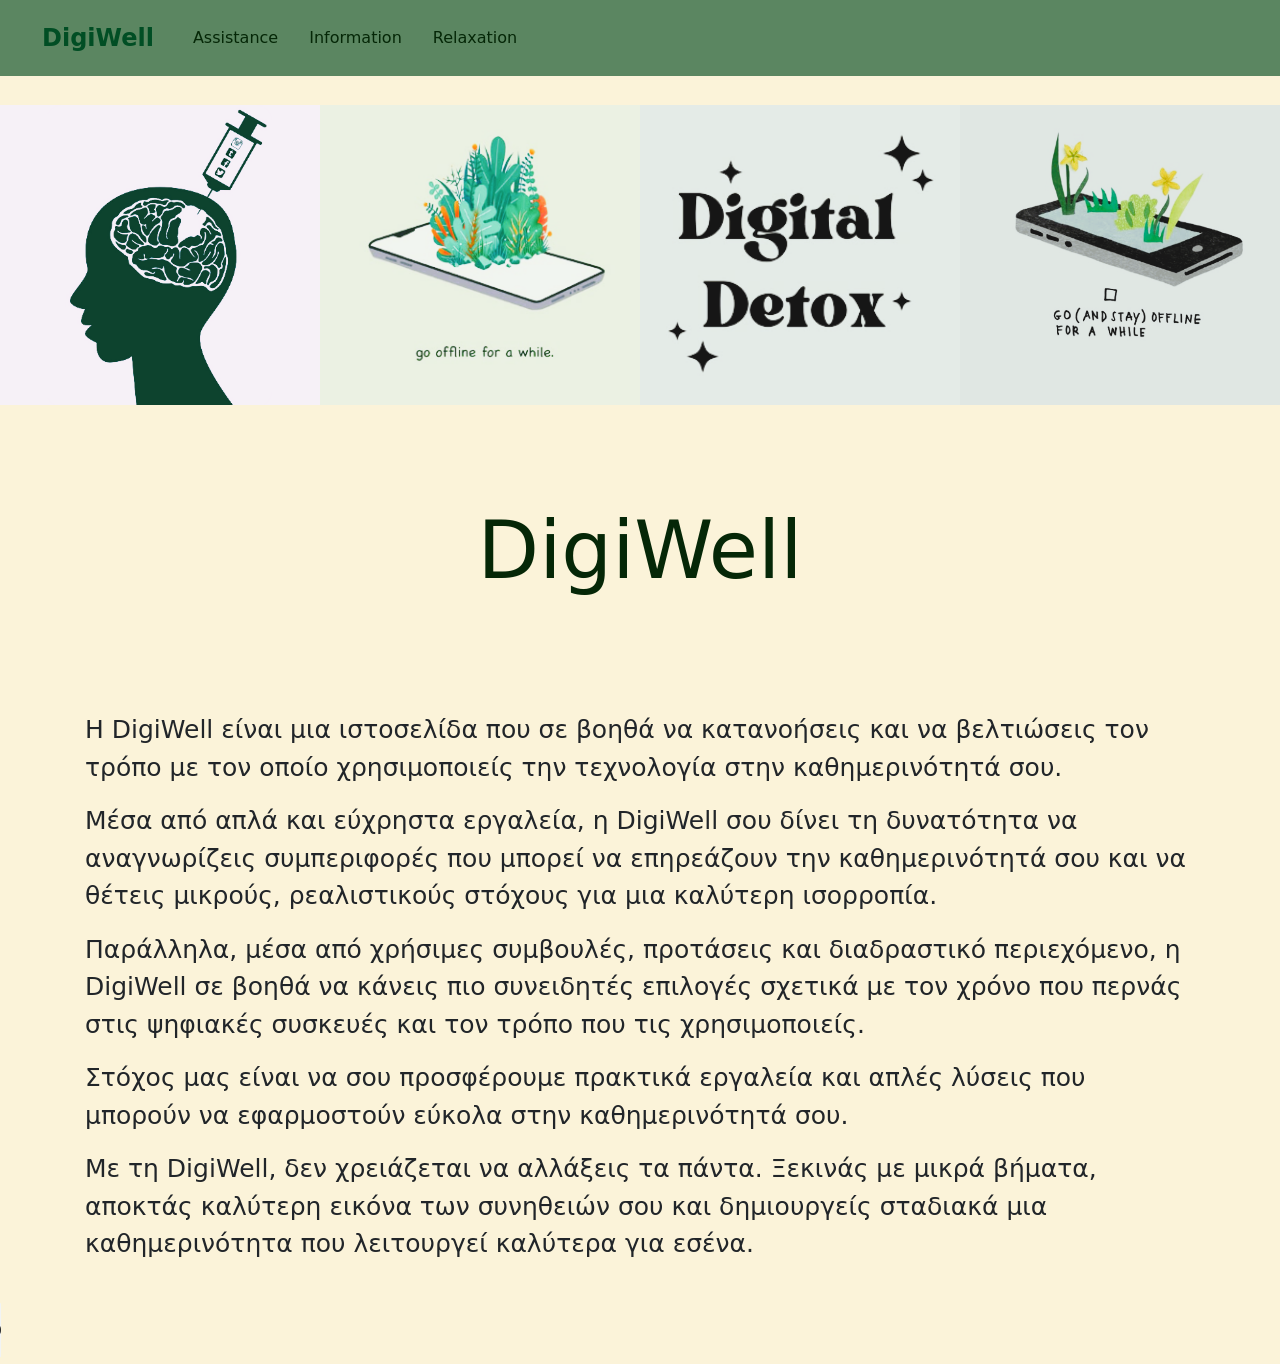
<file: index.html>
<!doctype html>
<html lang="en">
  <head>
    <link
      href="https://cdn.jsdelivr.net/npm/bootstrap@5.3.8/dist/css/bootstrap.min.css"
      rel="stylesheet"
    />
    <link rel="stylesheet" href="homepage.css" />
    <meta charset="UTF-8" />
    <meta name="viewport" content="width=device-width, initial-scale=1.0" />

    <title>DigiWell</title>
  </head>

  <body>
  
    <nav class="navbar navbar-expand-lg bg-body-tertiary fixed-top" id="nav">
      <div class="container-fluid">
        <a class="navbar-brand" href="index.html">DigiWell</a>

        <button
          class="navbar-toggler"
          type="button"
          data-bs-toggle="collapse"
          data-bs-target="#navbarNav"
        >
          <span class="navbar-toggler-icon"></span>
        </button>

        <div class="collapse navbar-collapse" id="navbarNav">
          <ul class="navbar-nav">
            <li class="nav-item">
              <a class="nav-link" href="info.html">Assistance</a>
            </li>
            <li class="nav-item">
              <a class="nav-link" href="blog.html">Information</a>
            </li>

            <li class="nav-item">
              <a class="nav-link" href="relax.html">Relaxation</a>
            </li>
          </ul>
        </div>
      </div>
    </nav>
    <div>
  <div class="container-fluid p-0 text-center" id="eiklogo">
      <div class="row g-0 justify-content-center align-items-center">
        <div class="col-6 col-md-3">
          <img src="lalala.png" class="img-fluid" alt="" />
        </div>
        <div class="col-6 col-md-3">
          <img src="love.png" class="img-fluid" alt="DigiWell Logo" />
        </div>
        <div class="col-6 col-md-3">
          <img src="blabla.png" class="img-fluid" alt="" />
        </div>
        <div class="col-6 col-md-3">
          <img src="good.png" class="img-fluid" alt="DigiWell Logo" />
        </div>
      </div>
    </div>
    <div class="container text-center my-5">
      <h1 class="oswald">DigiWell</h1>
    </div>
    <br />
    <div class="container my-4" id="content">
      <div class="row justify-content-center">
        <div class="col-11 col-md-9 col-lg-8 text-center text-md-start"></div>
        <p class="lead-text"></p>
        <p>
          Η DigiWell είναι μια ιστοσελίδα που σε βοηθά να κατανοήσεις και να
          βελτιώσεις τον τρόπο με τον οποίο χρησιμοποιείς την τεχνολογία στην
          καθημερινότητά σου.
        </p>
        <p>
          Μέσα από απλά και εύχρηστα εργαλεία, η DigiWell σου δίνει τη
          δυνατότητα να αναγνωρίζεις συμπεριφορές που μπορεί να επηρεάζουν την καθημερινότητά
          σου και να θέτεις μικρούς, ρεαλιστικούς στόχους για μια καλύτερη
          ισορροπία.
        </p>
        <p>
          Παράλληλα, μέσα από χρήσιμες συμβουλές, προτάσεις και διαδραστικό
          περιεχόμενο, η DigiWell σε βοηθά να κάνεις πιο συνειδητές επιλογές
          σχετικά με τον χρόνο που περνάς στις ψηφιακές συσκευές και τον τρόπο
          που τις χρησιμοποιείς.
        </p>
        <p>
          Στόχος μας είναι να σου προσφέρουμε πρακτικά εργαλεία και απλές λύσεις
          που μπορούν να εφαρμοστούν εύκολα στην καθημερινότητά σου.
        </p>
        <p>
          Με τη DigiWell, δεν χρειάζεται να αλλάξεις τα πάντα. Ξεκινάς με μικρά
          βήματα, αποκτάς καλύτερη εικόνα των συνηθειών σου και δημιουργείς
          σταδιακά μια καθημερινότητα που λειτουργεί καλύτερα για εσένα.
        </p>
      </div>
    </div>
    <audio id="do" controls>
      <source src="homeaudio.mp3" type="audio/mpeg" />
    </audio>
    <script src="https://cdn.jsdelivr.net/npm/bootstrap@5.3.8/dist/js/bootstrap.bundle.min.js"></script>
  </body>
</html>
</file>
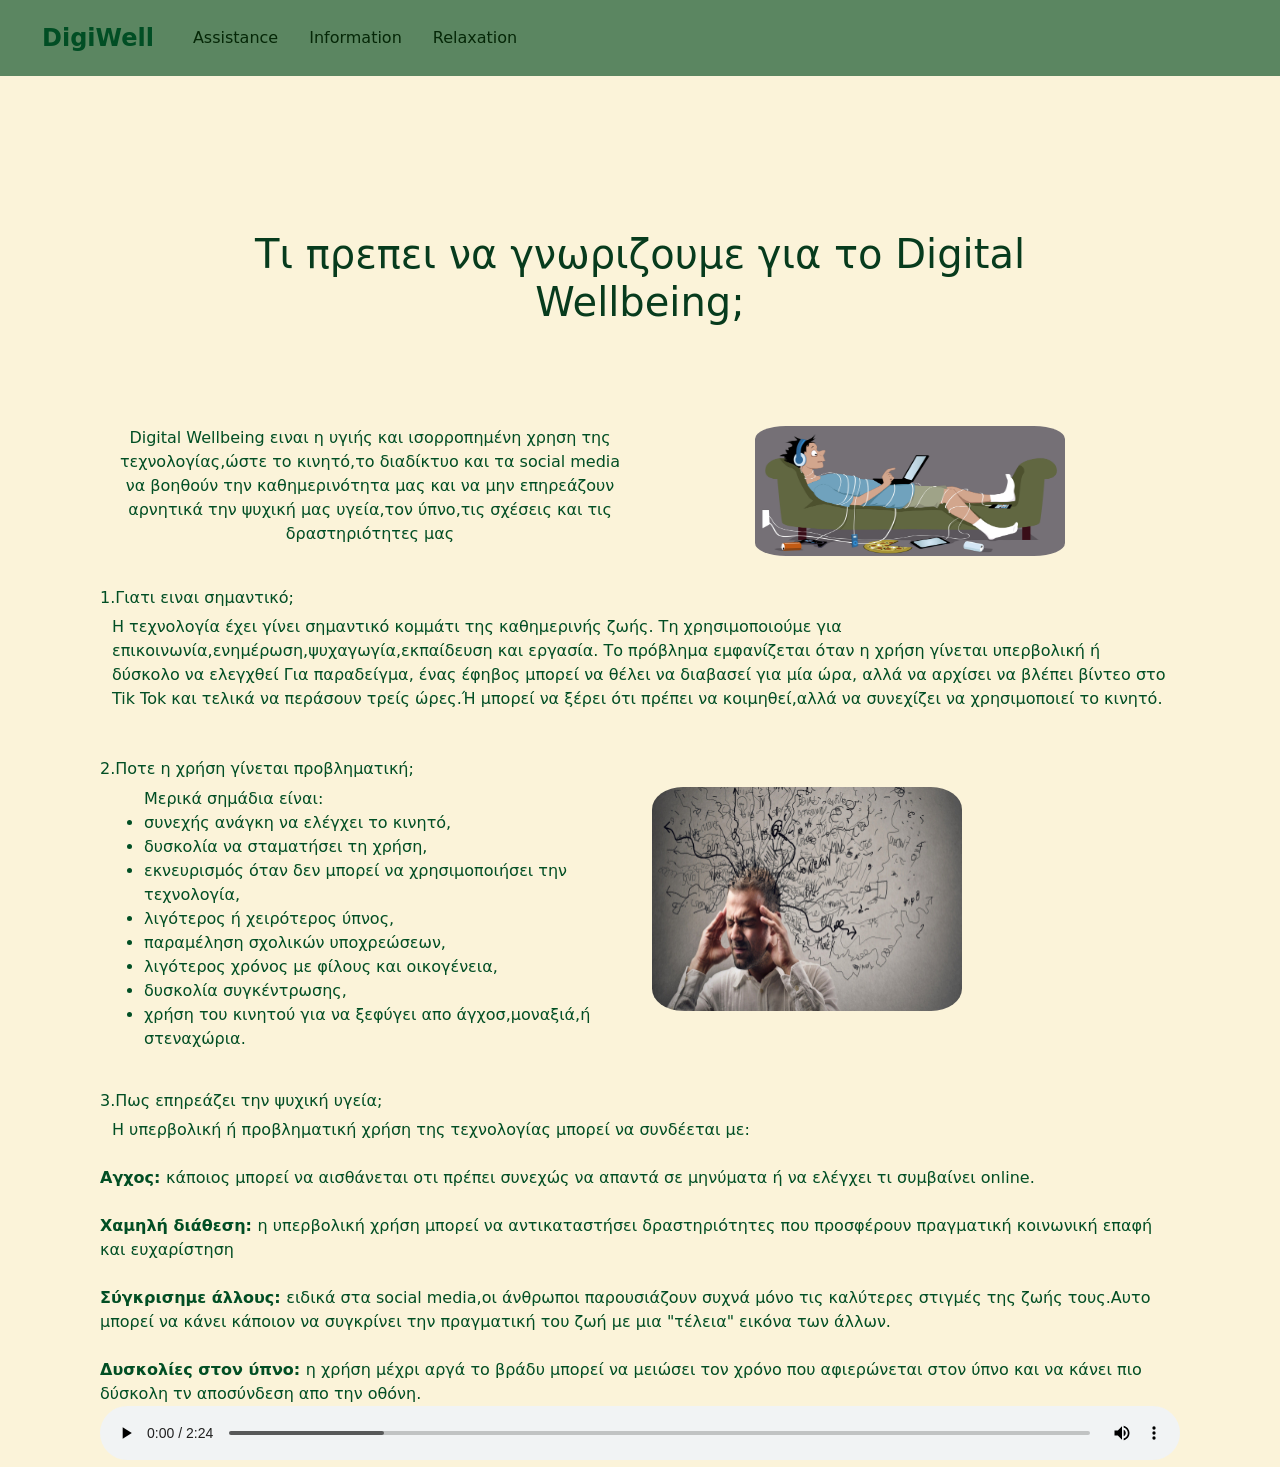
<file: blog.html>
<!doctype html>
<html lang="en">
  <head>
    <meta charset="UTF-8" />
    <meta name="viewport" content="width=device-width, initial-scale=1.0" />
    <title>Information</title>
    <link
      href="https://cdn.jsdelivr.net/npm/bootstrap@5.3.8/dist/css/bootstrap.min.css"
      rel="stylesheet"
      integrity="sha384-sRIl4kxILFvY47J16cr9ZwB07vP4J8+LH7qKQnuqkuIAvNWLzeN8tE5YBujZqJLB"
      crossorigin="anonymous"
    />

    <link href="styles.css" rel="stylesheet" />
    <link href="general.css" rel="stylesheet"/>
  </head>
  <body>
     <nav class="navbar navbar-expand-lg bg-body-tertiary fixed-top" id="nav">
      <div class="container-fluid">
        <a class="navbar-brand" href="index.html">DigiWell</a>

        <button
          class="navbar-toggler"
          type="button"
          data-bs-toggle="collapse"
          data-bs-target="#navbarNav"
        >
          <span class="navbar-toggler-icon"></span>
        </button>

        <div class="collapse navbar-collapse" id="navbarNav">
          <ul class="navbar-nav">
            <li class="nav-item">
              <a class="nav-link" href="info.html">Assistance</a>
            </li>
            <li class="nav-item">
              <a class="nav-link" href="blog.html">Information</a>
            </li>

            <li class="nav-item">
              <a class="nav-link" href="relax.html">Relaxation</a>
            </li>
          </ul>
        </div>
      </div>
    </nav>
    <h1>Τι πρεπει να γνωριζουμε για το Digital Wellbeing;</h1>

    <div class="d-flex"></div>
    <div class="container text-center">
      <div class="row">
        <div class="col">
          Digital Wellbeing ειναι η υγιής και ισορροπημένη χρηση της
          τεχνολογίας,ώστε το κινητό,το διαδίκτυο και τα social media να βοηθούν
          την καθημερινότητα μας και να μην επηρεάζουν αρνητικά την ψυχική μας
          υγεία,τον ύπνο,τις σχέσεις και τις δραστηριότητες μας
        </div>
        <div class="col">
          <img src="digital wellbeing.jpg" alt="tech person" />
        </div>
      </div>
    </div>

    <h2>1.Γιατι ειναι σημαντικό;</h2>

    
      </div><div class="container">
      <div class="row">
        <div class="col paragraph-left">
          Η τεχνολογία έχει γίνει σημαντικό κομμάτι της καθημερινής ζωής. Τη
          χρησιμοποιούμε για επικοινωνία,ενημέρωση,ψυχαγωγία,εκπαίδευση και
          εργασία. Το πρόβλημα εμφανίζεται όταν η χρήση γίνεται υπερβολική ή
          δύσκολο να ελεγχθεί Για παραδείγμα, ένας έφηβος μπορεί να θέλει να
          διαβασεί για μία ώρα, αλλά να αρχίσει να βλέπει βίντεο στο Tik Tok και
          τελικά να περάσουν τρείς ώρες.Ή μπορεί να ξέρει ότι πρέπει να
          κοιμηθεί,αλλά να συνεχίζει να χρησιμοποιεί το κινητό.
        </div>
      </div>
      <br />
    <br />
      
    </div>
    <h3>2.Ποτε η χρήση γίνεται προβληματική;</h3>
    <div class="container">
      <div class="row">
        <div class="col paragraph-right">
          <ul>
            Μερικά σημάδια είναι:
            <li>συνεχής ανάγκη να ελέγχει το κινητό,</li>
            <li>δυσκολία να σταματήσει τη χρήση,</li>
            <li>
              εκνευρισμός όταν δεν μπορεί να χρησιμοποιήσει την τεχνολογία,
            </li>
            <li>λιγότερος ή χειρότερος ύπνος,</li>
            <li>παραμέληση σχολικών υποχρεώσεων,</li>
            <li>λιγότερος χρόνος με φίλους και οικογένεια,</li>
            <li>δυσκολία συγκέντρωσης,</li>
            <li>
              χρήση του κινητού για να ξεφύγει απο άγχοσ,μοναξιά,ή στεναχώρια.
            </li>
          </ul>
        </div>
        <div class="col">
          <img src="digital wellbeing 2.jpeg" alt="tech person" />
        </div>
      </div>
      <br />
    </div>
    <h4>3.Πως επηρεάζει την ψυχική υγεία;</h4>
  </div><div class="container">
      <div class="row">
        <div class="col paragraph-3">
         Η υπερβολική ή προβληματική χρήση της τεχνολογίας μπορεί να συνδέεται με:
        </div>
         </div>
      <br />
    </div>
<div>
   <b> Αγχος: </b>κάποιος μπορεί να αισθάνεται οτι πρέπει συνεχώς να απαντά σε μηνύματα ή να ελέγχει τι συμβαίνει online.</div>
   <br />
   <div> 
      <b>Χαμηλή διάθεση: </b>η υπερβολική χρήση μπορεί να αντικαταστήσει δραστηριότητες που προσφέρουν πραγματική κοινωνική επαφή και ευχαρίστηση
</div>
 <br />
    <div>
      <b>   Σύγκρισημε άλλους: </b>ειδικά στα social media,οι άνθρωποι παρουσιάζουν συχνά μόνο τις καλύτερες στιγμές της ζωής τους.Αυτο μπορεί να κάνει κάποιον να συγκρίνει την πραγματική του ζωή με μια "τέλεια" εικόνα των άλλων.
    </div>
    <br />
   <div><b> Δυσκολίες στον ύπνο: </b>η χρήση μέχρι αργά το βράδυ μπορεί να μειώσει τον χρόνο που αφιερώνεται στον ύπνο και να κάνει πιο δύσκολη τν αποσύνδεση απο την οθόνη.
</div>
 </div>
</div>
<audio id="doit" controls>
  <source src="blogaudio.mp3" type="audio/mpeg" />
</audio>
  </body>
</html>
</file>
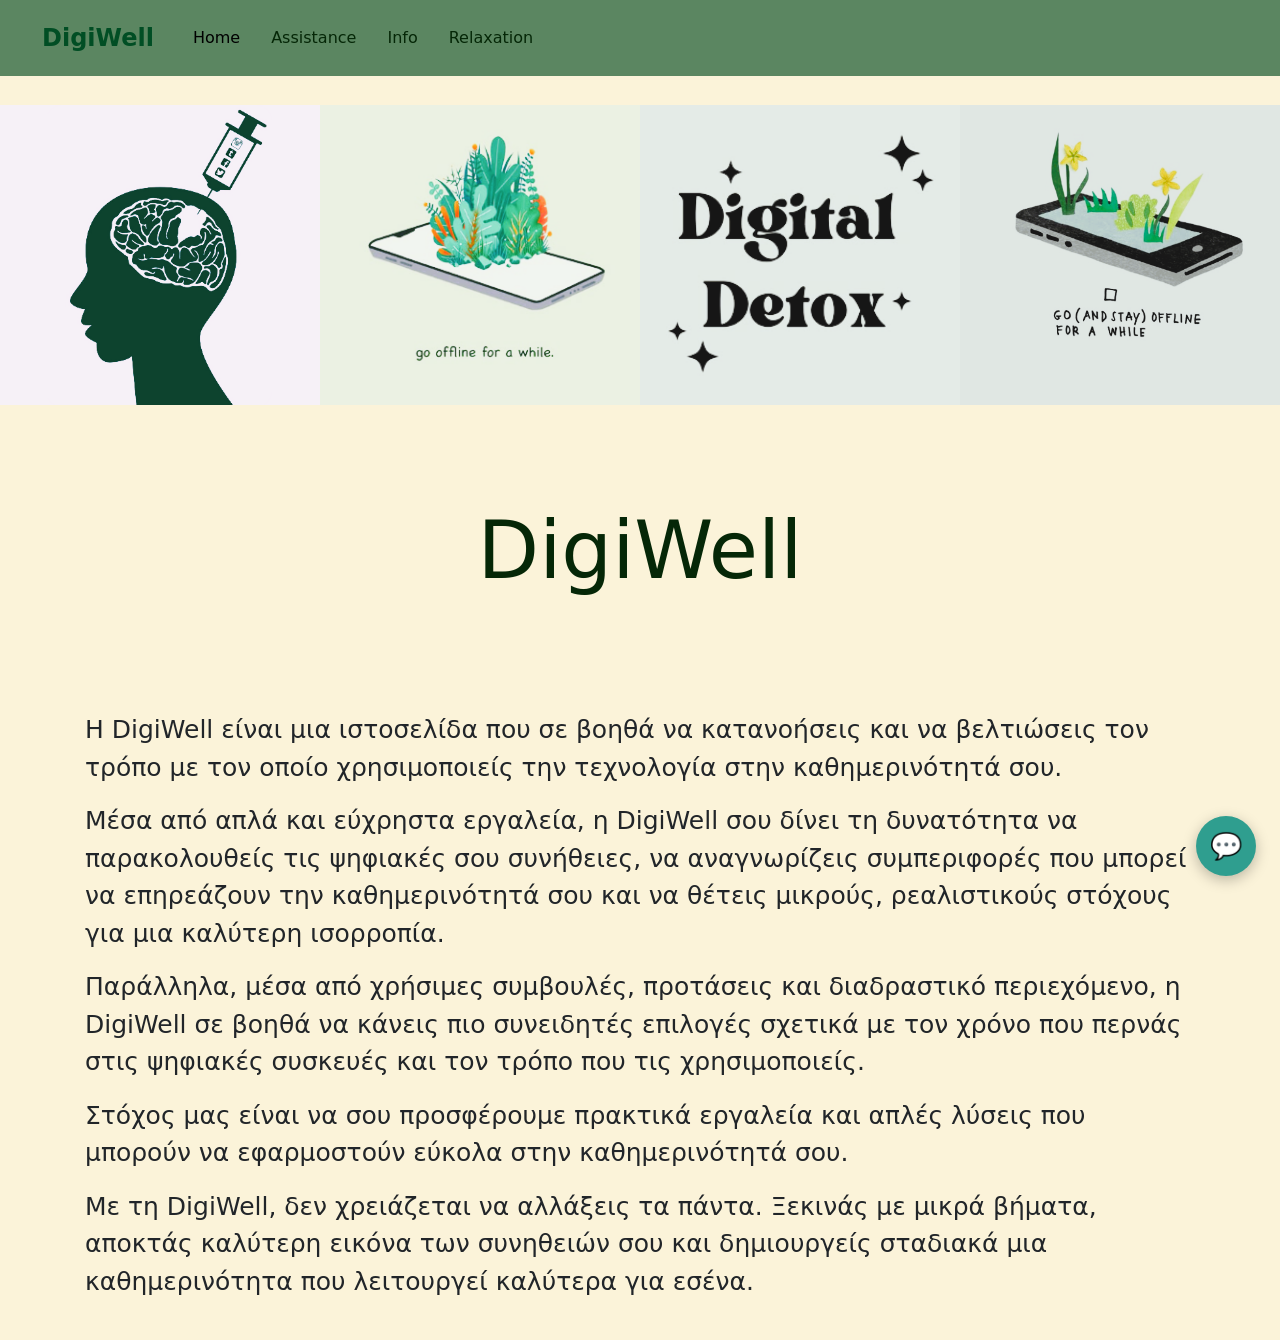
<file: homepageWithChat.html>
<!doctype html>
<html lang="en">
  <head>
    <link
      href="https://cdn.jsdelivr.net/npm/bootstrap@5.3.8/dist/css/bootstrap.min.css"
      rel="stylesheet"
    />
    <link rel="stylesheet" href="homepage.css" />
    <meta charset="UTF-8" />
    <meta name="viewport" content="width=device-width, initial-scale=1.0" />
    <!--Ενημερώνει τα κινητά να εμφανίζουν τη σελίδα στο σωστό τους μέγεθος-->

    <title>DigiWell</title>

    <!-- ===== Mini chat widget styles (mockup only, no backend) ===== -->
    <style>
      #dw-chat-toggle {
        position: fixed;
        bottom: 24px;
        right: 24px;
        width: 60px;
        height: 60px;
        border-radius: 50%;
        background: #2f9e8f;
        color: #fff;
        border: none;
        box-shadow: 0 4px 14px rgba(0, 0, 0, 0.25);
        font-size: 26px;
        display: flex;
        align-items: center;
        justify-content: center;
        cursor: pointer;
        z-index: 1050;
      }
      #dw-chat-toggle:hover {
        background: #268a7d;
      }

      #dw-chat-window {
        position: fixed;
        bottom: 96px;
        right: 24px;
        width: 320px;
        max-width: calc(100vw - 32px);
        height: 420px;
        max-height: calc(100vh - 140px);
        background: #fff;
        border-radius: 12px;
        box-shadow: 0 8px 24px rgba(0, 0, 0, 0.25);
        display: none;
        flex-direction: column;
        overflow: hidden;
        z-index: 1050;
        font-family: inherit;
      }
      #dw-chat-window.dw-open {
        display: flex;
      }

      #dw-chat-header {
        background: #2f9e8f;
        color: #fff;
        padding: 12px 14px;
        display: flex;
        justify-content: space-between;
        align-items: center;
      }
      #dw-chat-header strong {
        font-size: 15px;
      }
      #dw-chat-header small {
        display: block;
        opacity: 0.85;
        font-size: 11px;
      }
      #dw-chat-close {
        background: none;
        border: none;
        color: #fff;
        font-size: 18px;
        cursor: pointer;
        line-height: 1;
      }

      #dw-chat-messages {
        flex: 1;
        padding: 12px;
        overflow-y: auto;
        background: #f5f8f8;
        display: flex;
        flex-direction: column;
        gap: 8px;
      }
      .dw-msg {
        max-width: 80%;
        padding: 8px 12px;
        border-radius: 14px;
        font-size: 13.5px;
        line-height: 1.35;
      }
      .dw-msg.bot {
        background: #e6f2f0;
        color: #1f3a36;
        align-self: flex-start;
        border-bottom-left-radius: 4px;
      }
      .dw-msg.user {
        background: #2f9e8f;
        color: #fff;
        align-self: flex-end;
        border-bottom-right-radius: 4px;
      }

      #dw-chat-form {
        display: flex;
        border-top: 1px solid #e2e2e2;
        padding: 8px;
        gap: 6px;
      }
      #dw-chat-input {
        flex: 1;
        border: 1px solid #ccc;
        border-radius: 20px;
        padding: 8px 12px;
        font-size: 13.5px;
        outline: none;
      }
      #dw-chat-send {
        background: #2f9e8f;
        color: #fff;
        border: none;
        border-radius: 20px;
        padding: 0 16px;
        font-size: 13.5px;
        cursor: pointer;
      }
      #dw-chat-send:hover {
        background: #268a7d;
      }
    </style>
  </head>

  <body>
    <nav class="navbar navbar-expand-lg bg-body-tertiary fixed-top" id="nav">
      <div class="container-fluid">
        <a class="navbar-brand" href="#">DigiWell</a>

        <button
          class="navbar-toggler"
          type="button"
          data-bs-toggle="collapse"
          data-bs-target="#navbarNav"
        >
          <span class="navbar-toggler-icon"></span>
        </button>

        <div class="collapse navbar-collapse" id="navbarNav">
          <!--Κρύβει το μενού στα κινητά και το ανοίγει μόνο όταν πατήσεις το κουμπί.-->
          <ul class="navbar-nav">
            <li class="nav-item">
              <a class="nav-link active" href="#">Home</a>
            </li>

            <li class="nav-item">
              <a class="nav-link" href="#">Assistance</a>
            </li>
            <li class="nav-item">
              <a class="nav-link" href="#">Info</a>
            </li>

            <li class="nav-item">
              <a class="nav-link" href="#">Relaxation</a>
            </li>
          </ul>
        </div>
      </div>
    </nav>
    <div class="container-fluid p-0 text-center" id="eiklogo">
      <!--Δημιουργεί μια λωρίδα χωρίς περιθώρια που πιάνει όλο το πλάτος της οθόνης.-->
      <div class="row g-0 justify-content-center align-items-center">
        <div class="col-6 col-md-3">
          <!-- Ορίζει ότι στο κινητό κάθε εικόνα πιάνει $6/12$ του πλάτους (δηλαδή χωράνε 2 εικόνες ανά σειρά), ενώ στον υπολογιστή πιάνει $3/12$ (δηλαδή χωράνε και οι 4 στην ίδια σειρά).-->
          <img src="lalala.png" class="img-fluid" alt="" />
        </div>
        <div class="col-6 col-md-3">
          <img src="love.png" class="img-fluid" alt="DigiWell Logo" />
        </div>
        <div class="col-6 col-md-3">
          <img src="blabla.png" class="img-fluid" alt="" />
        </div>
        <div class="col-6 col-md-3">
          <img src="good.png" class="img-fluid" alt="DigiWell Logo" />
        </div>
      </div>
    </div>
    <div class="container text-center my-5">
      <h1 class="oswald">DigiWell</h1>
    </div>
    <br />
    <div class="container my-4" id="content">
      <div class="row justify-content-center">
        <div class="col-11 col-md-9 col-lg-8 text-center text-md-start"></div>
        <!--Κεντράρει το κείμενο στο κινητό, αλλά το στοιχίζει αριστερά στον υπολογιστή.-->
        <p class="lead-text"></p>
        <p>
          Η DigiWell είναι μια ιστοσελίδα που σε βοηθά να κατανοήσεις και να
          βελτιώσεις τον τρόπο με τον οποίο χρησιμοποιείς την τεχνολογία στην
          καθημερινότητά σου.
        </p>
        <p>
          Μέσα από απλά και εύχρηστα εργαλεία, η DigiWell σου δίνει τη
          δυνατότητα να παρακολουθείς τις ψηφιακές σου συνήθειες, να
          αναγνωρίζεις συμπεριφορές που μπορεί να επηρεάζουν την καθημερινότητά
          σου και να θέτεις μικρούς, ρεαλιστικούς στόχους για μια καλύτερη
          ισορροπία.
        </p>
        <p>
          Παράλληλα, μέσα από χρήσιμες συμβουλές, προτάσεις και διαδραστικό
          περιεχόμενο, η DigiWell σε βοηθά να κάνεις πιο συνειδητές επιλογές
          σχετικά με τον χρόνο που περνάς στις ψηφιακές συσκευές και τον τρόπο
          που τις χρησιμοποιείς.
        </p>
        <p>
          Στόχος μας είναι να σου προσφέρουμε πρακτικά εργαλεία και απλές λύσεις
          που μπορούν να εφαρμοστούν εύκολα στην καθημερινότητά σου.
        </p>
        <p>
          Με τη DigiWell, δεν χρειάζεται να αλλάξεις τα πάντα. Ξεκινάς με μικρά
          βήματα, αποκτάς καλύτερη εικόνα των συνηθειών σου και δημιουργείς
          σταδιακά μια καθημερινότητα που λειτουργεί καλύτερα για εσένα.
        </p>
      </div>
    </div>

    <!-- ===== Mini chat widget (mockup only, no backend) ===== -->
    <button id="dw-chat-toggle" aria-label="Άνοιγμα βοηθού ψηφιακής ευεξίας">
      💬
    </button>

    <div id="dw-chat-window">
      <div id="dw-chat-header">
        <div>
          <strong>DigiWell Βοηθός</strong>
          <small>Ρώτησέ με για ψηφιακή ευεξία</small>
        </div>
        <button id="dw-chat-close" aria-label="Κλείσιμο chat">✕</button>
      </div>
      <div id="dw-chat-messages">
        <div class="dw-msg bot">
          Γεια σου! 👋 Είμαι εδώ για να σε βοηθήσω με θέματα ψηφιακής ευεξίας.
          Ρώτησέ με π.χ. για screen time, ύπνο ή κοινωνικά δίκτυα.
        </div>
      </div>
      <form id="dw-chat-form">
        <input
          type="text"
          id="dw-chat-input"
          placeholder="Γράψε ένα μήνυμα..."
          autocomplete="off"
        />
        <button type="submit" id="dw-chat-send">Αποστολή</button>
      </form>
    </div>

    <script src="https://cdn.jsdelivr.net/npm/bootstrap@5.3.8/dist/js/bootstrap.bundle.min.js"></script>

    <script>
      // Simple front-end-only mock chatbot for the DigiWell mockup.
      // No backend / API calls — just canned, keyword-based replies.
      (function () {
        const toggleBtn = document.getElementById("dw-chat-toggle");
        const closeBtn = document.getElementById("dw-chat-close");
        const chatWindow = document.getElementById("dw-chat-window");
        const form = document.getElementById("dw-chat-form");
        const input = document.getElementById("dw-chat-input");
        const messages = document.getElementById("dw-chat-messages");

        const replies = [
          {
            keywords: ["screen", "οθόνη", "χρόνος"],
            reply:
              "Καλή ιδέα να παρακολουθείς τον χρόνο οθόνης σου! Δοκίμασε να θέσεις ένα καθημερινό όριο και να κάνεις μικρά διαλείμματα κάθε 30-45 λεπτά.",
          },
          {
            keywords: ["ύπνο", "υπνο", "sleep", "κοιμ"],
            reply:
              "Για καλύτερο ύπνο, δοκίμασε να αποφεύγεις τις οθόνες 30-60 λεπτά πριν κοιμηθείς — το μπλε φως μπορεί να επηρεάσει τον ύπνο σου.",
          },
          {
            keywords: ["social", "κοινωνικ", "instagram", "tiktok", "facebook"],
            reply:
              "Τα κοινωνικά δίκτυα είναι εύκολο να «καταπιούν» χρόνο. Ένα μικρό βήμα: όρισε συγκεκριμένες ώρες τη μέρα για να τα ελέγχεις, αντί να τα ανοίγεις αυτόματα.",
          },
          {
            keywords: ["στόχ", "goal"],
            reply:
              "Ξεκίνα με έναν μικρό, ρεαλιστικό στόχο — π.χ. 15 λεπτά λιγότερο screen time την ημέρα — και χτίσε πάνω σε αυτόν σταδιακά.",
          },
          {
            keywords: ["γεια", "hello", "hi"],
            reply:
              "Γεια σου! Πώς μπορώ να σε βοηθήσω με την ψηφιακή σου ευεξία σήμερα;",
          },
        ];

        const fallback =
          "Ευχαριστώ για το μήνυμα! (Αυτό είναι ένα demo chat — σύντομα θα συνδεθεί με πραγματικό βοηθό.) Δοκίμασε να ρωτήσεις για screen time, ύπνο, κοινωνικά δίκτυα ή στόχους.";

        function addMessage(text, sender) {
          const el = document.createElement("div");
          el.className = "dw-msg " + sender;
          el.textContent = text;
          messages.appendChild(el);
          messages.scrollTop = messages.scrollHeight;
        }

        function getReply(text) {
          const lower = text.toLowerCase();
          const match = replies.find((r) =>
            r.keywords.some((k) => lower.includes(k)),
          );
          return match ? match.reply : fallback;
        }

        toggleBtn.addEventListener("click", function () {
          chatWindow.classList.toggle("dw-open");
          if (chatWindow.classList.contains("dw-open")) {
            input.focus();
          }
        });

        closeBtn.addEventListener("click", function () {
          chatWindow.classList.remove("dw-open");
        });

        form.addEventListener("submit", function (e) {
          e.preventDefault();
          const text = input.value.trim();
          if (!text) return;
          addMessage(text, "user");
          input.value = "";
          setTimeout(function () {
            addMessage(getReply(text), "bot");
          }, 500);
        });
      })();
    </script>
  </body>
</html>
</file>
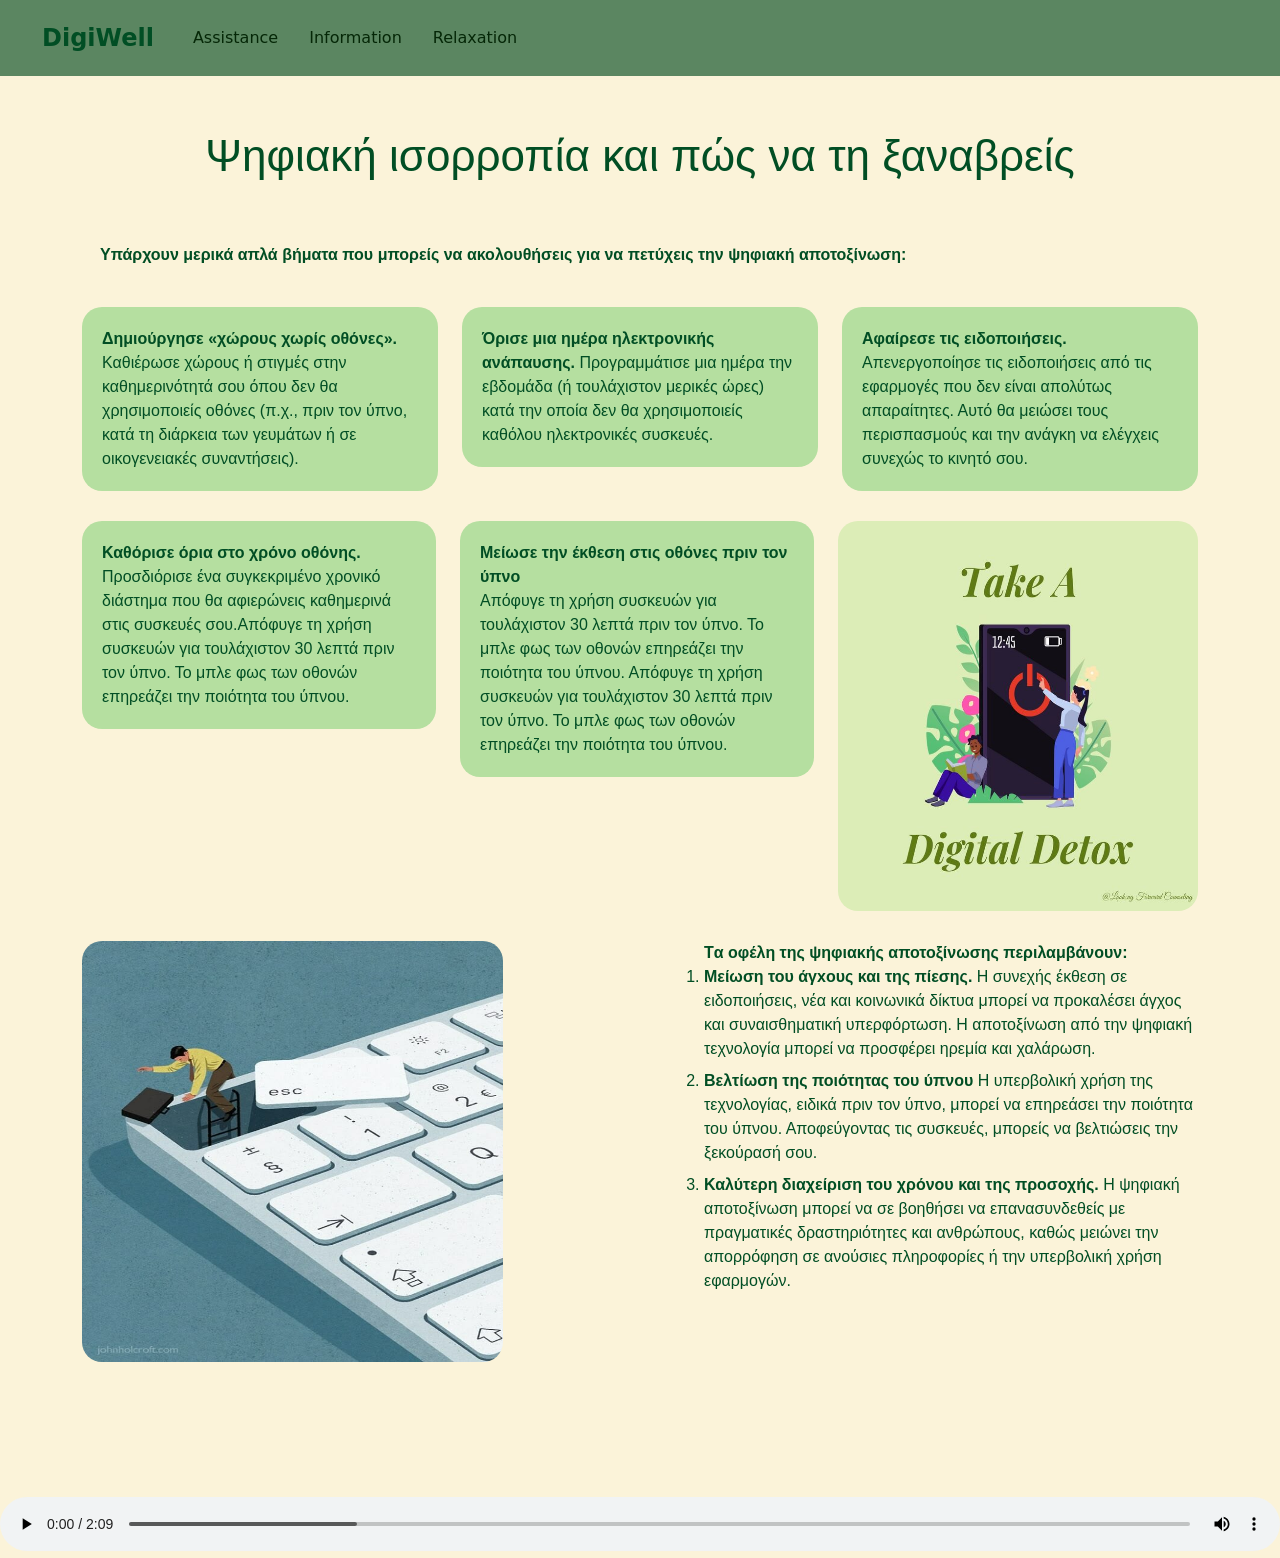
<file: info.html>
<!doctype html>
<html lang="en">
  <head>
    <meta charset="UTF-8" />
    <meta name="viewport" content="width=device-width, initial-scale=1.0" />
    <link
      href="https://cdn.jsdelivr.net/npm/bootstrap@5.3.8/dist/css/bootstrap.min.css"
      rel="stylesheet"
      integrity="sha384-sRIl4kxILFvY47J16cr9ZwB07vP4J8+LH7qKQnuqkuIAvNWLzeN8tE5YBujZqJLB"
      crossorigin="anonymous"
    />
    <link rel="stylesheet" href="style.css" />
    <link rel="stylesheet" href="general.css" />
    <title>Assistance</title>
  </head>
  <body>
    <nav class="navbar navbar-expand-lg bg-body-tertiary fixed-top" id="nav">
      <div class="container-fluid">
        <a class="navbar-brand" href="index.html">DigiWell</a>

        <button
          class="navbar-toggler"
          type="button"
          data-bs-toggle="collapse"
          data-bs-target="#navbarNav"
        >
          <span class="navbar-toggler-icon"></span>
        </button>

        <div class="collapse navbar-collapse" id="navbarNav">
          <ul class="navbar-nav">
            <li class="nav-item">
              <a class="nav-link" href="info.html">Assistance</a>
            </li>
            <li class="nav-item">
              <a class="nav-link" href="blog.html">Information</a>
            </li>

            <li class="nav-item">
              <a class="nav-link" href="relax.html">Relaxation</a>
            </li>
          </ul>
        </div>
      </div>
    </nav>

    <div class="bellow">
      <h1 id="header">Ψηφιακή ισορροπία και πώς να τη ξαναβρείς</h1>

      <b class="subtitle">
        Υπάρχουν μερικά απλά βήματα που μπορείς να ακολουθήσεις για να πετύχεις
        την ψηφιακή αποτοξίνωση:</b
      >

      <div class="container text-center" style="margin-top: 40px">
        <div class="row" style="gap: 0">
          <div class="col">
            <div class="card-content">
              <b>Δημιούργησε «χώρους χωρίς οθόνες». </b>Καθιέρωσε χώρους ή
              στιγμές στην καθημερινότητά σου όπου δεν θα χρησιμοποιείς οθόνες
              (π.χ., πριν τον ύπνο, κατά τη διάρκεια των γευμάτων ή σε
              οικογενειακές συναντήσεις).
            </div>
          </div>
          <div class="col">
            <div class="card-content">
              <b>Όρισε μια ημέρα ηλεκτρονικής ανάπαυσης. </b>Προγραμμάτισε μια
              ημέρα την εβδομάδα (ή τουλάχιστον μερικές ώρες) κατά την οποία δεν
              θα χρησιμοποιείς καθόλου ηλεκτρονικές συσκευές.
            </div>
          </div>
          <div class="col">
            <div class="card-content">
              <b> Αφαίρεσε τις ειδοποιήσεις. </b> Απενεργοποίησε τις
              ειδοποιήσεις από τις εφαρμογές που δεν είναι απολύτως απαραίτητες.
              Αυτό θα μειώσει τους περισπασμούς και την ανάγκη να ελέγχεις
              συνεχώς το κινητό σου.
            </div>
          </div>
        </div>
        <div class="row" style="gap: 0">
          <div class="col">
            <div class="card-content">
              <b> Καθόρισε όρια στο χρόνο οθόνης. </b> Προσδιόρισε ένα
              συγκεκριμένο χρονικό διάστημα που θα αφιερώνεις καθημερινά στις
              συσκευές σου.Απόφυγε τη χρήση συσκευών για τουλάχιστον 30 λεπτά
              πριν τον ύπνο. Το μπλε φως των οθονών επηρεάζει την ποιότητα του
              ύπνου.
            </div>
          </div>
          <div class="col">
            <div class="card-content">
              <b>Μείωσε την έκθεση στις οθόνες πριν τον ύπνο </b>
              <div>
                Απόφυγε τη χρήση συσκευών για τουλάχιστον 30 λεπτά πριν τον
                ύπνο. Το μπλε φως των οθονών επηρεάζει την ποιότητα του ύπνου.
                Απόφυγε τη χρήση συσκευών για τουλάχιστον 30 λεπτά πριν τον
                ύπνο. Το μπλε φως των οθονών επηρεάζει την ποιότητα του ύπνου.
              </div>
            </div>
          </div>
          <div class="col">
            <img id="mpamphs" src="Take a Digital Detox.jpg" />
          </div>
        </div>
      </div>

      <div class="container text-center">
        <div class="row">
          <div class="col">
            <img id="lakhs" src="escape.jpg" />
          </div>
          <div class="col">
            <ol>
              <b> Tα οφέλη της ψηφιακής αποτοξίνωσης περιλαμβάνουν: </b>
              <li class="item">
                <b>Μείωση του άγxους και της πίεσης. </b>
                Η συνεχής έκθεση σε ειδοποιήσεις, νέα και κοινωνικά δίκτυα
                μπορεί να προκαλέσει άγχος και συναισθηματική υπερφόρτωση. Η
                αποτοξίνωση από την ψηφιακή τεχνολογία μπορεί να προσφέρει
                ηρεμία και χαλάρωση.
              </li>

              <li class="item">
                <b>Βελτίωση της ποιότητας του ύπνου </b>Η υπερβολική χρήση της
                τεχνολογίας, ειδικά πριν τον ύπνο, μπορεί να επηρεάσει την
                ποιότητα του ύπνου. Αποφεύγοντας τις συσκευές, μπορείς να
                βελτιώσεις την ξεκούρασή σου.
              </li>
              <li>
                <b> Καλύτερη διαχείριση του χρόνου και της προσοχής. </b>Η
                ψηφιακή αποτοξίνωση μπορεί να σε βοηθήσει να επανασυνδεθείς με
                πραγματικές δραστηριότητες και ανθρώπους, καθώς μειώνει την
                απορρόφηση σε ανούσιες πληροφορίες ή την υπερβολική χρήση
                εφαρμογών.
              </li>
            </ol>
          </div>
        </div>
      </div>
    </div>
    <audio id="doit" controls>
    <source src="assistanceaudio.mp3" type="audio/mpeg" />
  </body>
</html>
</file>
<file: homepage.css>
body {
  background-color: rgb(251, 243, 217) !important;
  color: indigo(900) !important;
  padding-top: 80px;
}
#nav {
  background-color: #5b8661 !important;
  padding: 15px 30px;
  position: fixed;
}

.navbar-brand {
  font-size: 24px;
  font-weight: bold !important;
  color: rgb(1, 78, 36) !important;
}

.navbar-nav .nav-link {
  color: #052707;
  margin-left: 15px;
}

.navbar-nav .nav-link:hover {
  color: #9fd3c1;
}
#content {
  font-size: 25px;
  margin: 150px;
  margin-top: 50px;
  font-family:
    pt "Gill Sans",
    "Gill Sans MT",
    Calibri,
    "Trebuchet MS",
    sans-serif;
}
h1 {
  color: #052707;
  text-align: center;
  padding-top: 50px;
}

.oswald {
  font-optical-sizing: auto;
  font-weight: 500;
  font-style: normal;
  font-size: 80px;
}

@media (max-width: 767px) {
  .oswald {
    font-size: 48px;
  }

  #content {
    padding: 0 12px;
  }
}
#eiklogo img {
  width: 100%;
  height: 180px;
  object-fit: cover;
  display: block;
}
@media (min-width: 700px) {
  #eiklogo img {
    height: 300px;
    margin-top: 25px;
  }
}
#content {
  margin: 0 auto;
  padding: 0 15px;
}

.lead-text {
  font-size: 1.15rem; 
  line-height: 1.6;  
  color: #2b2b2b;    
}

@media (min-width: 768px) {
  .lead-text {
    font-size: 1.25rem; 
  }
<<<<<<< Updated upstream
}
=======>>>>>>> Stashed changes
</file>
<file: styles.css>
body {
  background-color: blanchedalmond;
}
body {
  text-align: left;
  margin: 0px 100px;
  color: rgb(1, 78, 36);
}
img {
  width: 60%;
  border-radius: 10%;
  height: 80%;
  /* item-size: */
}

h1 {
  text-align: center;
  margin: 100px;
  color: rgb(1, 78, 36);
}

h2 {
  color: rgb(1, 78, 36);
  font-size: medium;
}

#paragraph-left {
  text-align: left;
}

h3 {
  color: rgb(1, 78, 36);
  font-size: medium;
}

h4 {
  color: rgb(1, 78, 36);
  font-size: medium;
}

@media (max-width: 767px) {
  body {
    margin: 0;
    padding: 0 12px;
  }

  h1 {
    margin: 80px 0 24px;
  }

  img {
    width: 100%;
    height: auto;
  }

  .container .row {
    flex-direction: column;
    row-gap: 16px;
  }

  .container .row > .col {
    flex: 0 0 100%;
    max-width: 100%;
  }

  .container .row img {
    display: block;
    margin: 0 auto;
  }
}
</file>
<file: general.css>
body {
  background-color: rgb(251, 243, 217) !important;
  color: indigo(900) !important;
  padding-top: 80px;
  color: rgb(1, 78, 36);
}
/* Navbar */

.navbar-brand {
  font-size: 24px;
  font-weight: bold !important;
  color: rgb(1, 78, 36) !important;
}

.navbar-nav .nav-link {
  color: #052707;
  margin-left: 15px;
}

.navbar-nav .nav-link:hover {
  color: #9fd3c1;
}
#content {
  font-size: 25px;
  margin: 150px;
  margin-top: 50px;
  font-family:
    pt "Gill Sans",
    "Gill Sans MT",
    Calibri,
    "Trebuchet MS",
    sans-serif;
}
#nav {
  background-color: #5b8661 !important;
  padding: 15px 30px;
  position: fixed;
  font-family: var(--bs-body-font-family);
  font-size: 1rem;
}
h1 {
  color: #073b1d;
  text-align: center;
  padding-top: 50px;
}

.oswald {
  font-optical-sizing: auto;
  font-weight: 500;
  font-style: normal;
  font-size: 80px;
}
#doit {
  width: 100%;
}
#do {
  width: 100%;
}
</file>
<file: style.css>
body {
  background-color: blanchedalmond;
  color: rgb(1, 78, 36);
  font-family: "Gill Sans", "Gill Sans MT", Calibri, "Trebuchet MS", sans-serif;
  text-align: left;
}

.below {
  padding: 0 25px;
}

#header {
  color: rgb(1, 78, 36);
  font-size: 44px;
  text-align: center;
  margin-bottom: 60px;
}

#sub {
  margin-bottom: 30px;
  font-weight: 570px;
  font-size: 24px;
}

img {
  border-radius: 20px;
}

.item {
  padding-bottom: 8px;
}

.card-content {
  background-color: rgb(181, 223, 160);
  border-radius: 20px;
  padding: 20px;
}

.row {
  gap: 40px;
  padding-bottom: 30px;
  text-align: left;
}

#mpamphs {
  width: 360px;
  height: 390px;
}

#navbar {
  color: rgb(26, 128, 48);
  background-color: #5b8661 !important;
  padding: 15px 30px;
  position: fixed;
}

#lakhs {
  width: 80%;
  height: 80%;
}

.subtitle {
  padding-left: 100px;
}

@media (max-width: 767px) {
  #header {
    font-size: 32px;
    margin-bottom: 32px;
  }

  .subtitle {
    padding-left: 0;
  }

  .row {
    gap: 0;
  }

  .bellow .row {
    flex-direction: column;
    row-gap: 16px !important;
  }

  .bellow .row > .col {
    flex: 0 0 100%;
    max-width: 100%;
  }

  #mpamphs,
  #lakhs {
    width: 100%;
    height: auto;
    display: block;
    margin: 0 auto 20px;
  }
}
</file>
